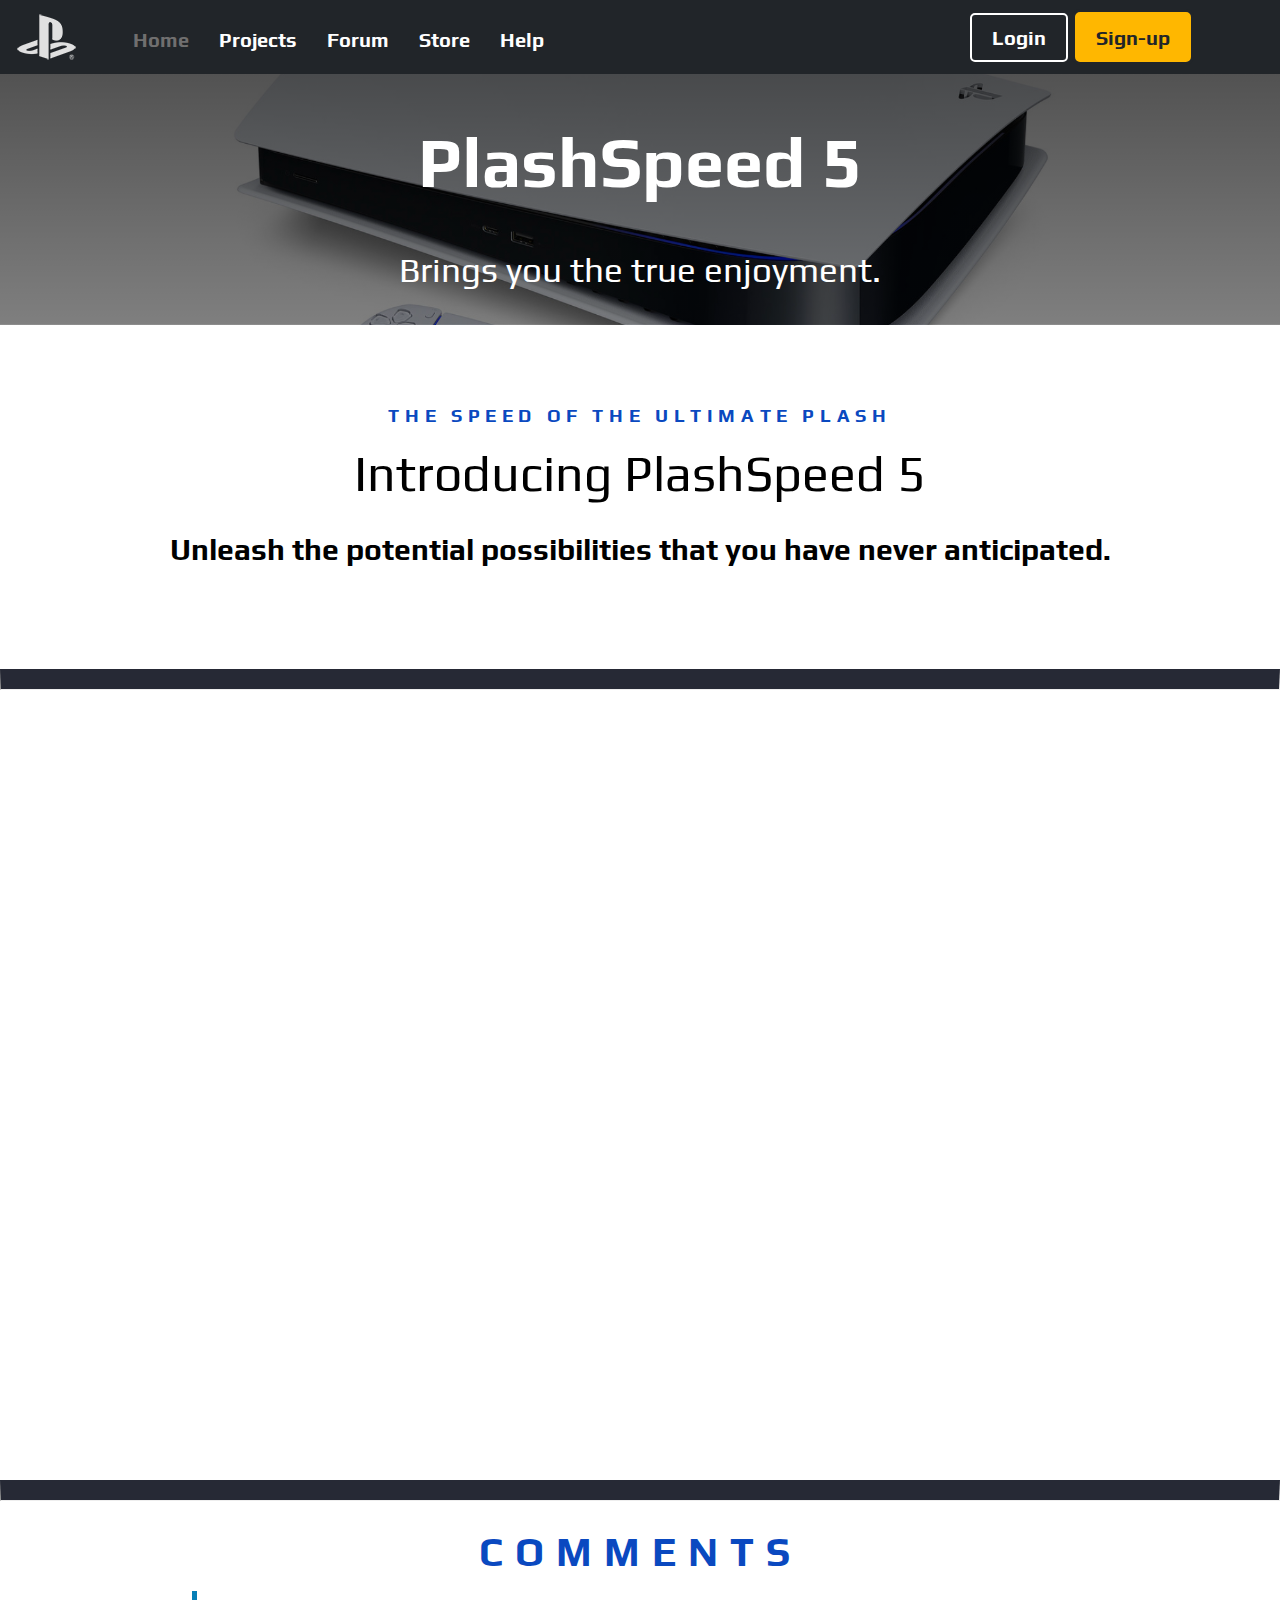
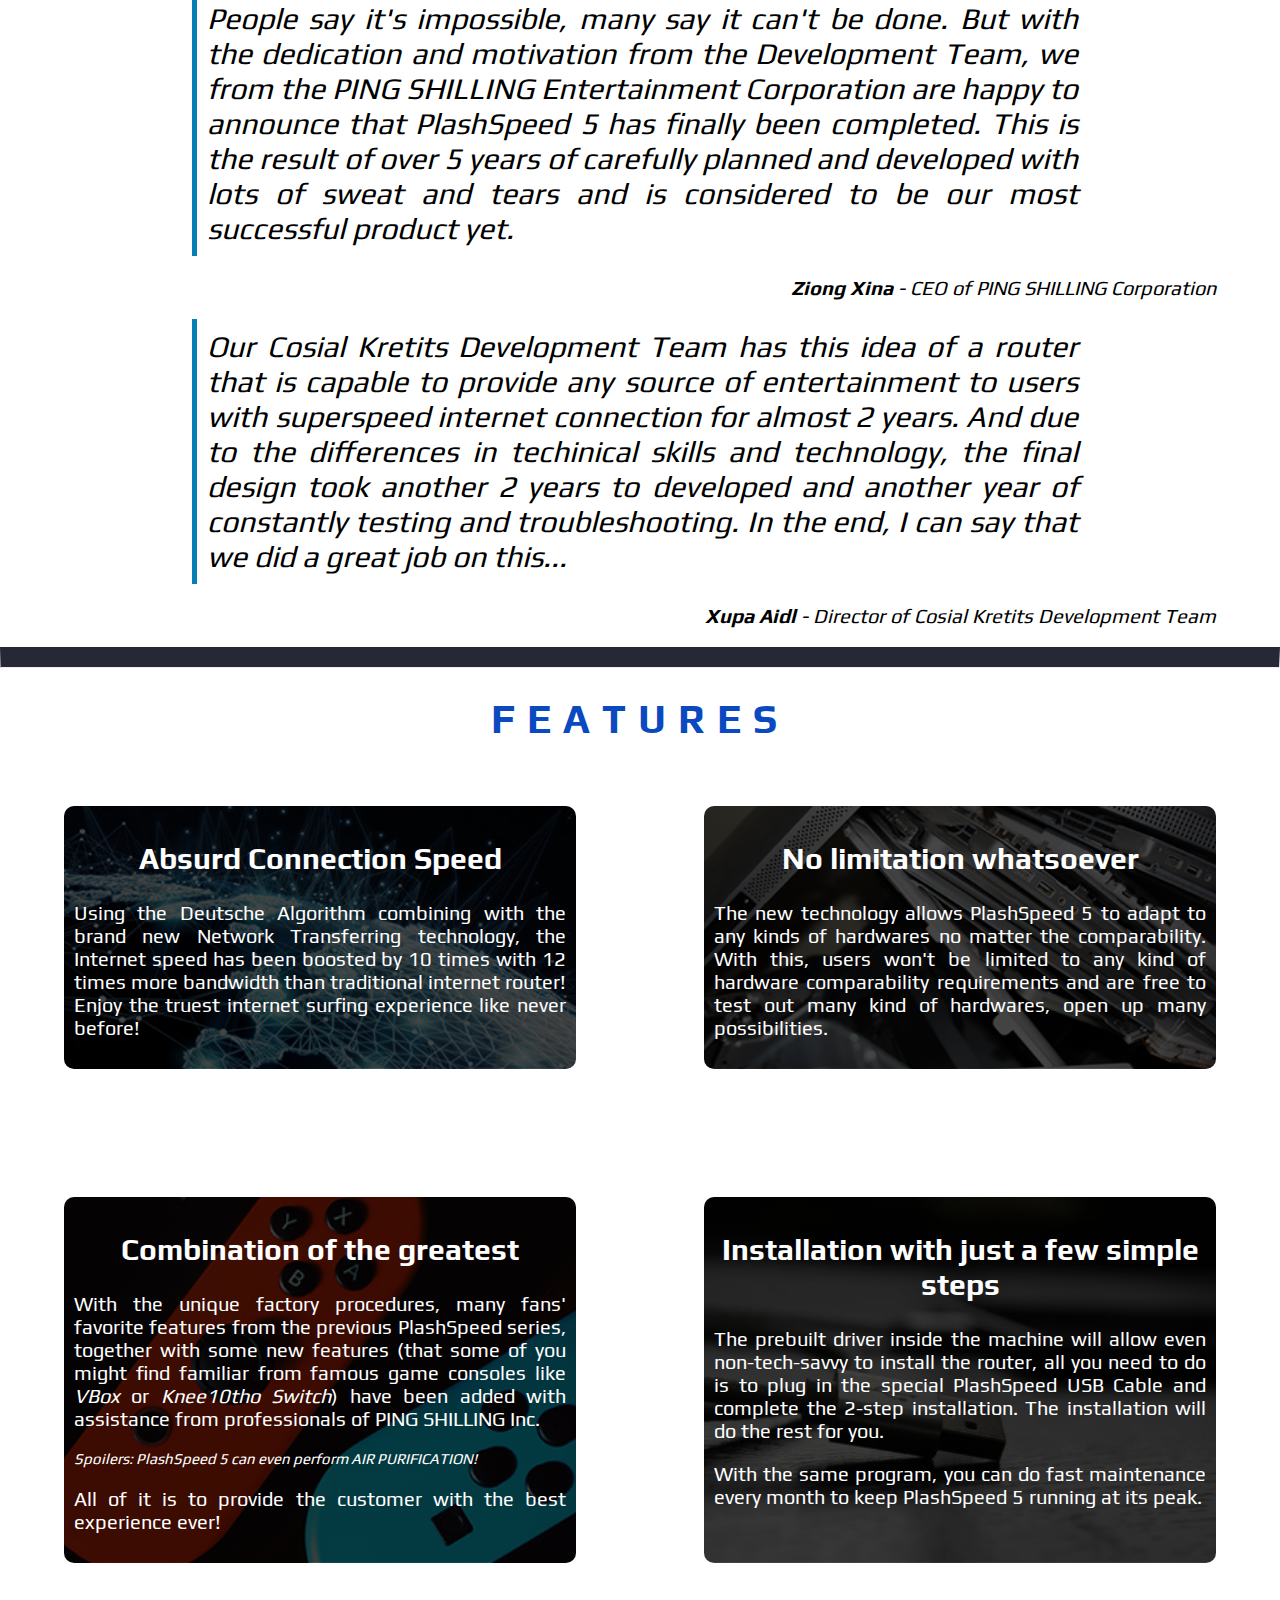
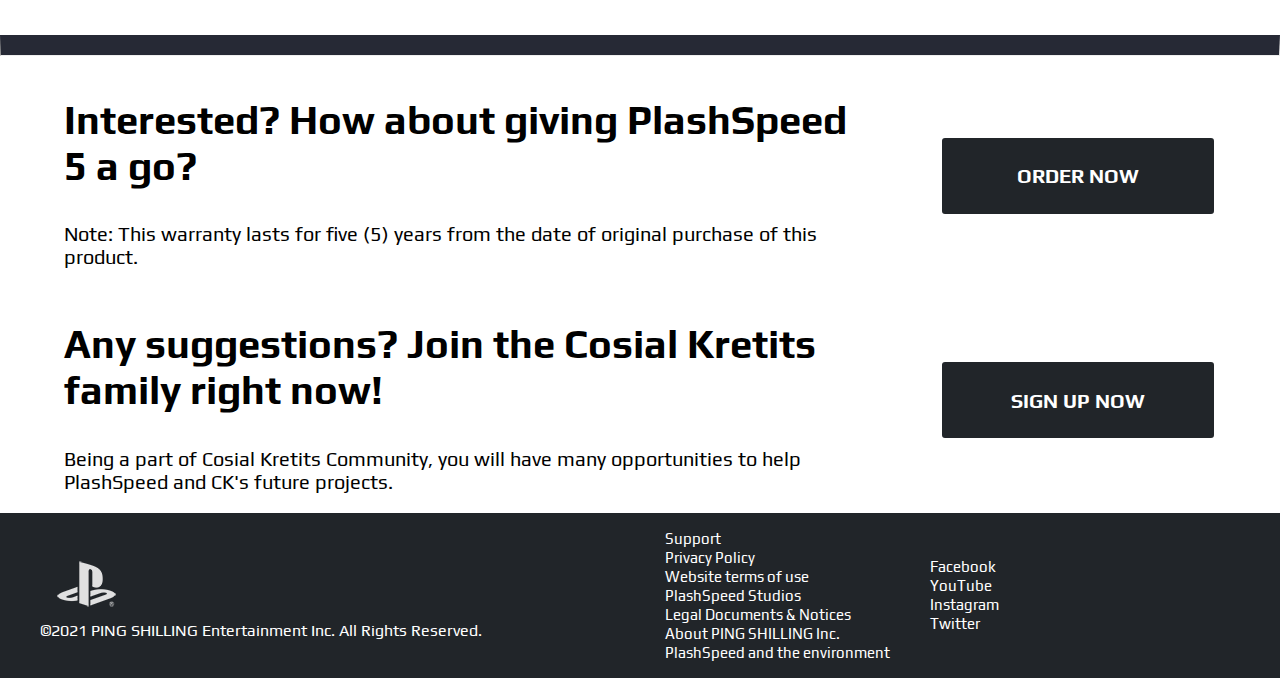
<file: index.html>
<!DOCTYPE html>
<html lang="en">
<head>
    <meta charset="UTF-8">
    <meta http-equiv="X-UA-Compatible" content="IE=edge">
    <meta name="viewport" content="width=device-width, initial-scale=1.0">
    <title>PlashSpeed 5</title>
    <link rel="stylesheet" href="assets/css/css.css">
</head>
<body>
    <!--header-->
    <div class="container">
    <div class="header">
        <img src="assets/img/logo.png" class="logo" alt="logo">
        <!--source: "https://www.pngegg.com/en/png-sjarl"-->
        <div class="navbar"> 
            <nav style="font-size: 3px;">
            <ul class="menuList">
            <li><p>Home  </p></li>
            <li><a href="#">Projects</a></li>
            <li><a href="#">Forum</a></li>
            <li><a href="#">Store</a></li>
            <li><a href="#">Help</a></li>
            </ul>
            </nav>   
        </div>
        <div class="text-end">
            <button type="button" class="login-button">Login</button>
            <button onclick="location.href = 'sign-up.html';" type="button" class="signup-button">Sign-up</button>
        </div>
    </div>
    </div>

    <!--banner-->
    <div class="hero">
        <div class="hero-image">
            <div class="hero-text">
                <h1>PlashSpeed 5</h1>
                <p>Brings you the true enjoyment.</p>
            </div>
            </div>
        <div class="intro">
            <h3>the speed of the ultimate plash</h3>
            <h2>Introducing PlashSpeed 5</h2>
            <p>Unleash the potential possibilities that you have never anticipated.</p>
        </div> 
    </div>

    <!--YT Showcase-->
    <hr>
    <div class="videoWrapper">
        <iframe width="1350" height="480" src="https://www.youtube.com/embed/ctKuzjARsu8" title="YouTube video player" frameborder="0" allow="accelerometer; autoplay; clipboard-write; encrypted-media; gyroscope; picture-in-picture" allowfullscreen></iframe>
    </div>

    <!--quotes-->
    <hr>
    <div class="feature">comments</div>
        <blockquote>
            <div> People say it's impossible, many say it can't be done. But with the dedication and motivation from the Development Team, we from the PING SHILLING Entertainment Corporation are happy to announce that PlashSpeed 5 has finally been completed. This is the result of over 5 years of carefully planned and developed with lots of sweat and tears and is considered to be our most successful product yet.
            </div>
            </blockquote>
            <p class="cite"><strong>Ziong Xina</strong> - CEO of PING SHILLING Corporation</p>
    </div>
    <div class="quotes">
        <blockquote>
        <div>Our Cosial Kretits Development Team has this idea of a router that is capable to provide any source of entertainment to users with superspeed internet connection for almost 2 years. And due to the differences in techinical skills and technology, the final design took another 2 years to developed and another year of constantly testing and troubleshooting. In the end, I can say that we did a great job on this...</div>
    </blockquote>
        <p class="cite"><strong>Xupa Aidl</strong> - Director of Cosial Kretits Development Team</p>
    </div>

    <!--features-->
    <hr>
    <div class="feature">features</div>
    <div class="feature-box-1">
        <div class="box-1">
            <h2>Absurd Connection Speed</h2>
            <p>Using the Deutsche Algorithm combining with the brand new Network Transferring technology, the Internet speed has been boosted by 10 times with 12 times more bandwidth than traditional internet router! Enjoy the truest internet surfing experience like never before!</p>
        </div>
        <div class="box-2">
            <h2>No limitation whatsoever</h2>
            <p>The new technology allows PlashSpeed 5 to adapt to any kinds of hardwares no matter the comparability. With this, users won't be limited to any kind of hardware comparability requirements and are free to test out many kind of hardwares, open up many possibilities.</p>
        </div>
    </div>
    <div class="feature-box-2">
        <div class="box-3">
            <h2>Combination of the greatest</h2>
            <p>With the unique factory procedures, many fans' favorite features from the previous PlashSpeed series, together with some new features (that some of you might find familiar from famous game consoles like <i>VBox</i> or <i>Knee10tho Switch</i>) have been added with assistance from professionals of PING SHILLING Inc.</p>
            <p style="font-style: italic; font-size: 15px;"> Spoilers: PlashSpeed 5 can even perform AIR PURIFICATION!</p>
            <p>All of it is to provide the customer with the best experience ever!</p>
        </div>
        <div class="box-4">
            <h2>Installation with just a few simple steps</h2>
            <p>The prebuilt driver inside the machine will allow even non-tech-savvy to install the router, all you need to do is to plug in the special PlashSpeed USB Cable and complete the 2-step installation. 
                The installation will do the rest for you. </p>
                <p>With the same program, you can do fast maintenance every month to keep PlashSpeed 5 running at its peak.</p>
        </div>
    </div>

    <!--order-->
    <hr>
    <div class="order">
        <div class="order-now">
            <h2>Interested? How about giving PlashSpeed 5 a go?</h2>
            <p>Note: This warranty lasts for five (5) years from the date of original purchase of this product.</p></div>
        <button type="button" class="order-button">order now</button>
    </div>
    <div class="join-us">
        <div class="join">
            <h2>Any suggestions? Join the Cosial Kretits family right now!</h2>
            <p>Being a part of Cosial Kretits Community, you will have many opportunities to help PlashSpeed and <abbr title="Cosial Kretit" style="text-decoration: none;">CK</abbr>'s future projects.</p></div>
            <button onclick="location.href = 'sign-up.html';" type="button" class="join-button">sign up now</button>
    </div>

    <!--footer-->
    <div class="grid-container">
        <div class="item-1"><img src="assets/img/logo.png" class="logo" alt="logo">
            <div>©2021 PING SHILLING Entertainment Inc. All Rights Reserved.</div> </div>
        <div class="item-2">
            <ul>
                <li><a href="#">Support</a></li>
                <li><a href="#">Privacy Policy</a></li>
                <li><a href="#">Website terms of use</a></li>
                <li><a href="#">PlashSpeed Studios</a></li>
                <li><a href="#">Legal Documents &amp; Notices</a></li>
                <li><a href="#">About PING SHILLING Inc.</a></li>
                <li><a href="#">PlashSpeed and the environment</a></li>
            </ul>
        </div>
        <div class="item-3">
            <ul>
                <li><a href="#">Facebook</a></li>                  
                <li><a href="#">YouTube</a></li>
                <li><a href="#">Instagram</a></li>
                <li><a href="#">Twitter</a></li>
            </ul>
        </div>
    </div>
</body>
</html>
</file>
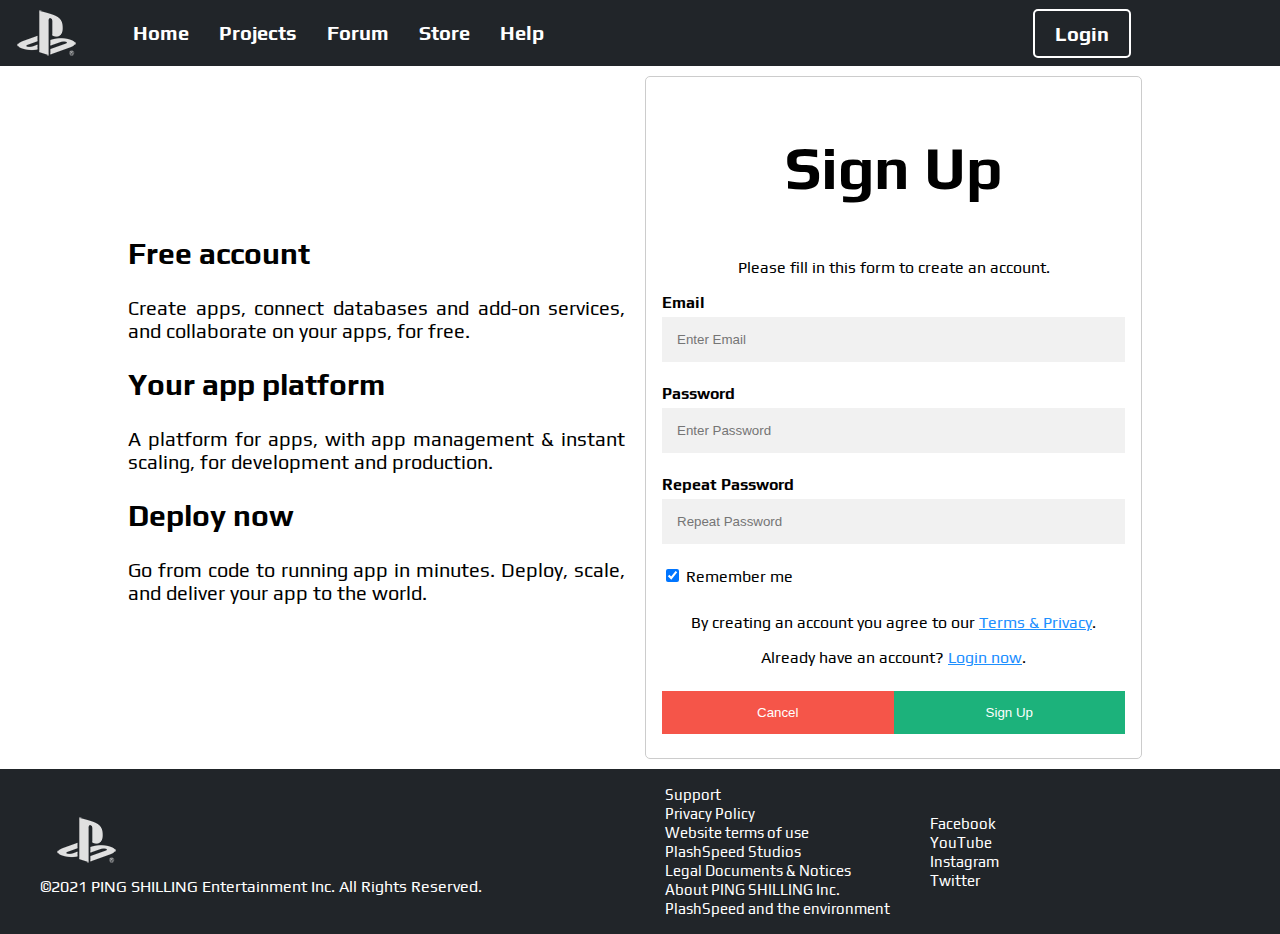
<file: sign-up.html>
<!DOCTYPE html>
<html lang="en">
<head>
    <meta charset="UTF-8">
    <meta http-equiv="X-UA-Compatible" content="IE=edge">
    <meta name="viewport" content="width=device-width, initial-scale=1.0">
    <title>Sign Up</title>
    <link rel="stylesheet" href="assets/css/css.css">
</head>
<body>
    <!--header-->
    <div class="container">
    <div class="header">
        <img src="assets/img/logo.png" class="logo" alt="logo">
        <!--source: "https://www.pngegg.com/en/png-sjarl"-->
        <div class="navbar"> 
            <nav>
            <ul class="menuList">
            <li><a href="index.html">Home</a></li>
            <li><a href="#">Projects</a></li>
            <li><a href="#">Forum</a></li>
            <li><a href="#">Store</a></li>
            <li><a href="#">Help</a></li>
            </ul>
            </nav>   
        </div>
        <div class="text-end">
            <button type="button" class="login-button">Login</button>
        </div>
    </div>
    </div>
 
    <!--body-->
    <div class="signup-container">
        <div class="signup-benefits">

            <h2>Free account</h2>
                <p>Create apps, connect databases and add-on services, and collaborate on your apps, for free.</p> 
            <h2>Your app platform</h2>
                <p>A platform for apps, with app management & instant scaling, for development and production.</p> 
            <h2>Deploy now</h2>
                <p>Go from code to running app in minutes. Deploy, scale, and deliver your app to the world.</p> 
        </div>
        <div class="signup-form">
            <form action="action_page.php" style="border:1px solid #ccc; border-radius: 5px;">
                <div class="container2">
                  <h1>Sign Up</h1>
                  <p>Please fill in this form to create an account.</p>
              
                  <label for="email"><b>Email</b></label>
                  <input type="text" placeholder="Enter Email" name="email" required>
              
                  <label for="psw"><b>Password</b></label>
                  <input type="password" placeholder="Enter Password" name="psw" required>
              
                  <label for="psw-repeat"><b>Repeat Password</b></label>
                  <input type="password" placeholder="Repeat Password" name="psw-repeat" required>
              
                  <label>
                    <input type="checkbox" checked="checked" name="remember" style="margin-bottom:15px"> Remember me
                  </label>
              
                  <p class="ToS">By creating an account you agree to our <a href="#" style="color:dodgerblue">Terms & Privacy</a>.</p>
                  <p class="ToS" style="margin-top: 0px;">Already have an account? <a href="#" style="color:dodgerblue">Login now</a>.</p>
              
                  <div class="clearfix">
                    <button onclick="location.href = 'index.html';" type="button" class="cancelbtn">Cancel</button>
                    <button type="submit" class="signupbtn">Sign Up</button>
                  </div>
                </div>
              </form>

        </div>
    </div>

    <!--footer-->
    <div class="grid-container">
        <div class="item-1"><img src="assets/img/logo.png" class="logo" alt="logo">
            <div>©2021 PING SHILLING Entertainment Inc. All Rights Reserved.</div> </div>
        <div class="item-2">
            <ul>
                <li><a href="#">Support</a></li>
                <li><a href="#">Privacy Policy</a></li>
                <li><a href="#">Website terms of use</a></li>
                <li><a href="#">PlashSpeed Studios</a></li>
                <li><a href="#">Legal Documents &amp; Notices</a></li>
                <li><a href="#">About PING SHILLING Inc.</a></li>
                <li><a href="#">PlashSpeed and the environment</a></li>
            </ul>
        </div>
        <div class="item-3">
            <ul>
                <li><a href="#">Facebook</a></li>                  
                <li><a href="#">YouTube</a></li>
                <li><a href="#">Instagram</a></li>
                <li><a href="#">Twitter</a></li>
            </ul>
        </div>
    </div>
</body>
</html>
</file>
<file: assets/css/css.css>
@import url('https://fonts.googleapis.com/css2?family=Play&display=swap'); /* PlayStation Font */
body {
    margin: 0;
    padding: 0;
    font-family: 'Play', sans-serif; 
}

hr{
    border-top: #262935 solid 20px;
}

/* ------------------------------header------------------------------*/


.container{
    background-color: #212529;
}
.header{
    display: flex;
}
.logo{

    flex: 1;
    order: 1;
    width: 63px;
    height: 50px;
    flex-grow: 0;
	flex-shrink: 0;
    text-align: center;
    margin: auto;
    padding-left: 15px;
    padding-right: 15px;
    padding-top: 8px;
    padding-bottom: 8px;
    
}
.navbar{
    flex: 4;
    order: 2;
    text-align: center;
}

.menuList{
    align-items: center;
    list-style-type:none;
    display: inline-flex;
    
}
nav{

    font-weight: bold;

    padding-top: 5px;
}
nav ul li{
    list-style: none;
    /* display: inline-block; */
    margin-right: 30px;

}
nav ul li a{
    
    text-decoration: none;
    color: rgb(255, 255, 255);
    font-size: 20px;
}
nav ul li p{
    color: #706f6f; font-size: 20px; cursor: default
}
nav ul li a:hover{
    color: #706f6f;
}    
.text-end{
    flex: 2;
    order: 3;
    align-items: center;
    text-align: center;
    margin: auto;
}

.login-button {
    background-color: #212529; /* Green */
    border: 2px solid #ffffff;
    color: white;
    padding: 11px 20px;
    text-align: center;
    text-decoration: none;
    display: inline-block;
    font-size: 20px;
    font-family: 'Play', sans-serif;
    font-weight: bold;
    border-radius: 5px;
    cursor: pointer;
  }
  .login-button:hover {
    background-color: #ffffff; /* Green */
    border: 2px solid rgb(255, 255, 255);
    color: rgb(0, 0, 0);
    padding: 11px 20px;
    text-align: center;
    text-decoration: none;
    display: inline-block;
    font-size: 20px;
    font-family: 'Play', sans-serif;
    font-weight: bold;
    border-radius: 5px;
    cursor: pointer;
    transition: 0.12s
  }
.signup-button{
    background-color: #ffb700; 

    color: rgb(33, 37, 41);
    padding: 13.2px 21px;
    font-size: 20px;
    font-family: 'Play', sans-serif;
    font-weight: bold;
    border: rgba(33, 37, 41) solid;
    border-radius: 8px;
    border-color: rgba(33, 37, 41);
    cursor: pointer;
}
.signup-button:hover{
    background-color: #ffc93f; 
    color: rgb(33, 37, 41);
    padding: 13.2px 21px;
    font-size: 20px;
    font-family: 'Play', sans-serif;
    font-weight: bold;
    border: rgba(33, 37, 41) solid;
    border-radius: 8px;
    cursor: pointer;
    transition: 0.12s;
}


/* ------------------------------banner------------------------------*/


.hero{
    display:flex;

    flex-direction: column;

}
 .hero-image {
    flex: 1;
    order: 1;
    width: 100%;
    background-position: center; 
    background-repeat: no-repeat;
    background-size: cover; 
    background-image: linear-gradient(rgba(0, 0, 0, 0.679), rgba(0, 0, 0, 0.5)), url("img/PlayStation-5.jpg");
    /* source: "https://www.manchestereveningnews.co.uk/whats-on/shopping/very-goes-live-playstation-5-22110011" */
    position: relative;
  }

  .hero-text {
    width: 100%;
    text-align: center;
    position: relative;
    /* top: 1rem;
    left: 10%;
    right: 10%; */
    color: rgb(255, 255, 255);
    font-size: 35px;
    /* margin-top: 80px;
    margin-bottom: 80px; */
  }


/* ------------------------------intro------------------------------*/


.intro{
    flex: 1;
    order: 2;
    text-align: center;
    position: relative;
    margin-top: 60px;

    margin-left: 0;
    margin-bottom: 5%;
}
.intro h3{
    text-transform: uppercase;
    color: #0a49c0;
    font-weight: bolder;
    letter-spacing: 0.3em; 
}
.intro h2{
    margin: 0%;
    font-size: 50px;
    font-weight: lighter;
}
.intro p{
    font-weight: bold;
    font-size: 30px;
}


/* ------------------------------YT Showcase------------------------------*/


.videoWrapper {
    position: relative;
    padding-bottom: 56.25%;  /*16:9 */
    height: 0;
    /* margin-top: 50px; */
    margin-top: 18px;
    margin-bottom: 18px;
    margin-left: 32px;
    margin-right: 32px;
  }
  .videoWrapper iframe {
    position: absolute;
    top: 0;
    left: 0;
    width: 100%;
    height: 100%;


  }
  iframe.center {
    display: block;
    margin-left: auto;
    margin-right: auto;
  }


/* ------------------------------Quotes------------------------------*/
  blockquote {
    border-left: 5px solid rgb(6, 126, 182);
    background-color: rgb(255, 255, 255);
    padding: 10px;
    font-style: italic;
    text-align: justify;
    margin-left: 15%;
    margin-right: 15%;

    }

    blockquote div{
        font-size: 30px;

    }
    .cite{
        text-align: end;
        font-style: italic;
        margin-right: 5%;
        font-size: 20px;
    }


/* ------------------------------features------------------------------*/
.feature{
    font-size: 40px;
    font-weight: bolder;
    text-align: center;
    text-transform: uppercase;
    padding-top: 20px;
    color: rgb(10, 73, 192);
    letter-spacing: 0.3em; 
}
.feature-box-1, .feature-box-2{
    display: flex;
    flex-direction: row;
}

.feature-box-1 h2, .feature-box-2 h2{
    font-size: 30px;
    text-align: center;
}


.feature-box-1 p, .feature-box-2 p{
    font-size: 20px;
    text-align: center;
    text-align: justify;
}


.box-1{
    flex:1;
    order:1;
    width: 40%;
    margin: 5%;
    text-align: justify;
    background-position: center; 
    background-repeat: no-repeat;
    background-size: cover; 
    background-image: linear-gradient(rgba(0, 0, 0, 0.727), hsla(0, 0%, 0%, 0.727)), url("img/box1.jpg");
    /* source: https://wallpaperaccess.com/internet-hd */
    position: relative;
    color: rgb(255, 255, 255);
    border-radius: 10px;
    padding: 10px;


}

.box-2{
    flex:1;
    order:2;
    width: 40%;
    margin: 5%;
    text-align: justify;
    background-position: center; 
    background-repeat: no-repeat;
    background-size: cover; 
    background-image: linear-gradient(rgba(0, 0, 0, 0.727), hsla(0, 0%, 0%, 0.727)), url("img/box2.jpg");
    /* source: https://www.wallpaperflare.com/recycle-technology-metal-no-people-close-up-machinery-wallpaper-qlrlj */
    position: relative;
    color: rgb(255, 255, 255);
    border-radius: 10px;
    padding: 10px;
}
.box-3{
    flex: 1;
    order: 1;
    width: 40%;
    margin: 5%;
    text-align: justify;
    background-position: center; 
    background-repeat: no-repeat;
    background-size: cover; 
    background-image: linear-gradient(rgba(0, 0, 0, 0.727), hsla(0, 0%, 0%, 0.727)), url("img/box3.jpg");
    /* source: https://www.wallpaperflare.com/nintendo-switch-on-black-surface-game-domino-gaming-joy-cons-wallpaper-aiiqu */
    position: relative;
    color: rgb(255, 255, 255);
    border-radius: 10px;
    padding: 10px;
}
.box-4{
    flex:1;
    order:2;
    width: 40%;
    margin: 5%;
    text-align: justify;
    background-position: center; 
    background-repeat: no-repeat;
    background-size: cover; 
    background-image: linear-gradient(rgba(0, 0, 0, 0.727), hsla(0, 0%, 0%, 0.727)), url("img/box4.jpg");
    /* source: https://www.shutterstock.com/image-photo/usb-data-cable-connect-mobile-wallpaper-1420194578 */
    position: relative;
    color: rgb(255, 255, 255);
    border-radius: 10px;
    padding: 10px;
}


/* ------------------------------order------------------------------*/
.order, .join-us{
    display: flex;
    flex-direction: row;
    align-items: center;

}

.order-now, .join{
    flex: 7;
    order:1;
    margin-left: 5%;
}
.order-now h2, .join h2{
    font-size: 40px;
}
.order-now p, .join p{
    font-size: 20px;
}
.order-button, .join-button{
    flex: 2;
    order: 2;
    margin-right: 5%;
    margin-left: 5%;
    background-color: #212529; /* Green */
    border: 2px solid #ffffff;
    color: white;
    padding: 11px 20px;
    text-align: center;
    text-decoration: none;

    font-size: 20px;
    text-transform: uppercase;
    font-family: 'Play', sans-serif;
    font-weight: bold;
    border-radius: 5px;
    cursor: pointer;
    height: 80px;

  }
  .order-button:hover, .join-button:hover {
    background-color: #ffcc00; 
    color: rgb(0, 0, 0);
    padding: 11px 20px;
    text-align: center;
    text-decoration: none;
    font-size: 20px;
    text-transform: uppercase;
    font-family: 'Play', sans-serif;
    font-weight: bold;
    border-radius: 5px;
    cursor: pointer;
    transition: 0.12s
  }




/* ------------------------------footer------------------------------*/


    .grid-container{
        display: flex;
        flex-direction: row;
        flex-wrap: wrap;
        align-items: center;
        justify-content: center;
        background-color: rgba(33, 37, 41);

    }
    .grid-container ul{
        list-style: none;
    }
    .grid-container ul a{
        text-decoration: none;
        color: rgb(255, 255, 255);
        font-size: 15px;
    }
    .item-1{
        flex: 3;
        order: 1;
        color: #ffffff;
        margin-left: 40px;
    }
    .item-2{

        order: 2;
    }
    .item-3{
        flex: 2;
        order: 2;
    }


/* ------------------------------signup-----------------------------*/


.signup-container{
    display: flex;
    flex-direction: row;
    align-items: center;
}
.signup-benefits{
    flex: 5;
    order: 1;
    padding-right: 10px;
    margin-left: 10%;
}
.signup-benefits h2{
    font-size: 30px;
}
.signup-benefits p{
    font-size: 20px;
    text-align: justify;
}
.signup-form{
    flex: 5;
    order: 2;
    padding: 10px;
    margin-right: 10%;
}

.container2{
    display: flex;
    flex-direction: column;
    padding: 16px;
    
}
.container2 h1, .container2 p{
    text-align: center;
}
.container2 h1{
    font-size: 60px;
}

/* Full-width input fields */
input[type=text], input[type=password] {
    width: auto;
    padding: 15px;
    margin: 5px 0 22px 0;
    display: inline-block;
    border: none;
    background: #f1f1f1;
  }
  
  input[type=text]:focus, input[type=password]:focus {
    background-color: #ddd;
    outline: none;
  }
  
  /* hr {
    border: 1px solid #f1f1f1;
    margin-bottom: 25px;
    border-radius: 3px;
  } */
  
  /* Set a style for all buttons */
  .clearfix button {
    background-color: #04AA6D;
    color: white;
    padding: 14px 20px;
    margin: 8px 0;
    border: none;
    cursor: pointer;
    width: 100%;
    opacity: 0.9;
  }
  
  .clearfix button:hover {
    opacity:1;
  }
  
  /* Extra styles for the cancel button */
  .clearfix .cancelbtn {
    padding: 14px 20px;
    background-color: #f44336;
  }
  
  /* Float cancel and signup buttons and add an equal width */
  .clearfix .cancelbtn, .clearfix .signupbtn {
    float: left;
    width: 50%;
  }

  
  /* Clear floats */
  .clearfix::after {
    content: "";
    clear: both;
    display: table;
  }
  
  @media(max-width: 768px) {
    .header{
        display: flex;
        flex-direction: column;
    }
    .logo{
        text-align: center;
        margin: auto;
    }
    /* nav{
        font-size: 0px;
        font-weight: bold;
        margin-bottom: 20px;
    }
     */
    .hero-image {
        height: 30%;
        background-image: linear-gradient(rgba(0, 0, 0, 0.679), rgba(0, 0, 0, 0.5)), url("img/PlayStation-5.jpg");
    }
    .hero-text {
        text-align: center;
        position: sticky;
        color: rgb(255, 255, 255);
        font-size: 25px;
      }
      .videoWrapper {
        margin: 0;
      }
      blockquote{
        margin-left: 10%;
        margin-right: 10%;
      }
      blockquote div{
        font-size: 20px;
    }
    .cite{
        text-align: end;
        font-style: italic;
        margin-right: 5%;
        font-size: 15px;
    }
    .grid-container{
        flex-direction: column;
        align-items: flex-start;
    }
    .feature-box-1{
        display: flex;
        flex-direction: column;
    }
    .feature-box-2{
        display: flex;
        flex-direction: column;
    }
        .box-1, .box-2, .box-3, .box-4{
            width: 87%;
            text-align: justify;
        }
    .order-now, .join{
            margin-left: 5%;
            margin-right: 5%;
            text-align: center;
    }
    .order-now h2, .join h2{
        font-size: 30px;
    }
    .order-now p, .join p{
        font-size: 20px;
    }
        .order-button, .join-button{
            width: 80%;
            margin-bottom: 10px;
        }
        .order, .join-us{
            flex-direction: column;
        }

        .signup-container{
            display: flex;
            flex-direction: column;
        }
        .signup-benefits, .signup-form{
            margin: 5%;
        }
        .clearfix .cancelbtn, .clearfix .signupbtn {
            width: 100%;
          }
}

@media(min-width:769px) {
    nav{
        text-align: left;

    }
}
@media(min-width:1024px){
    .videoWrapper {
        position: relative;
        padding-bottom: 56.25%;  /*16:9 */
        height: 0;
        margin-top: 30px;
        margin-bottom: 40px;
        margin-left: 130px;
        margin-right: 130px;
      }
}


/* ------------------------------bigger phones (iP plus series - surface duo)------------------------------*/


@media(max-width: 540px){
    .menuList{
        margin-left: -34px;
    }
    nav ul li{
        margin-right: 14px;
    }
    nav ul li a, nav ul li p{
        font-size: 20px;
    }


.login-button,.login-button:hover {
    padding: 10px 20px;
    font-size: 14px;
}

.signup-button, .signup-button:hover{

    padding: 12.2px 20px;
    font-size: 14px;
}

.hero-text h1{
    font-size: 40px;
}
.hero-text p{
    font-size: 30px;
}
.feature{
    font-size: 40px;
    padding-top: 5px;
    letter-spacing: 0.2em; 
}
.intro{
    margin-top: 40px;
    margin-left: 0;
    margin-bottom: 5%;
}
.intro h3{
    letter-spacing: 0.2em; 
    font-size: 15px;
}
.intro h2{
    font-size: 35px;
}
.intro p{
    font-size:20px;
    margin-left: 10px;
    margin-right: 10px;
}

.feature-box-1 h2, .feature-box-2 h2{
    font-size: 20px;
    margin-right: 15px;
}
.feature-box-1 p, .feature-box-2 p{
    font-size: 16px;
    margin-right: 15px;
}
.box-1, .box-2, .box-3, .box-4{
    padding-right: 0px;

}
.item-2, .item-3{
    margin-right: 5px;
}


.signup-benefits{
    margin: 10%;
}
.signup-benefits h2{
    font-size: 25px;
}
.signup-benefits p{
    font-size: 18px;
    text-align: justify;
}

.container2 h1{
    font-size: 50px;
}
.ToS{
    font-size: 15px;
}
}


/* ------------------------------small phones (fold - iP5)------------------------------*/


@media(max-width: 352px){
    .menuList{
        margin-left: -36px;
    }
    nav ul li{
        margin-right: 7px;
    }
    nav ul li a, nav ul li p{
        font-size: 15px;
    }


.login-button,.login-button:hover {
    padding: 8px 17px;
    font-size: 12px;
}

.signup-button, .signup-button:hover{

    padding: 10.2px 18px;
    font-size: 12px;
}
.hero-image {
    height: 40%;
    background-image: linear-gradient(rgba(0, 0, 0, 0.679), rgba(0, 0, 0, 0.5)), url("img/PlayStation-5.jpg");
}
.hero-text h1{
    font-size: 30px;
}
.hero-text p{
    font-size: 20px;
}
.feature{
    font-size: 30px;
    padding-top: 5px;
    letter-spacing: 0.2em; 
}
.intro{
    margin-top: 40px;
    margin-left: 0;
    margin-bottom: 5%;
}
.intro h3{
    letter-spacing: 0.2em; 
    font-size: 15px;
}
.intro h2{
    font-size: 30px;
}
.intro p{
    font-size:17px;
    margin-left: 5px;
    margin-right: 5px;
}

.feature-box-1 h2, .feature-box-2 h2{
    font-size: 20px;
    margin-right: 15px;
}
.feature-box-1 p, .feature-box-2 p{
    font-size: 16px;
    margin-right: 15px;
}
.box-1, .box-2, .box-3, .box-4{
    padding-right: 0px;

}
.item-2, .item-3{
    margin-right: 5px;
}
}



/* ------------------------------tablet------------------------------*/
</file>
